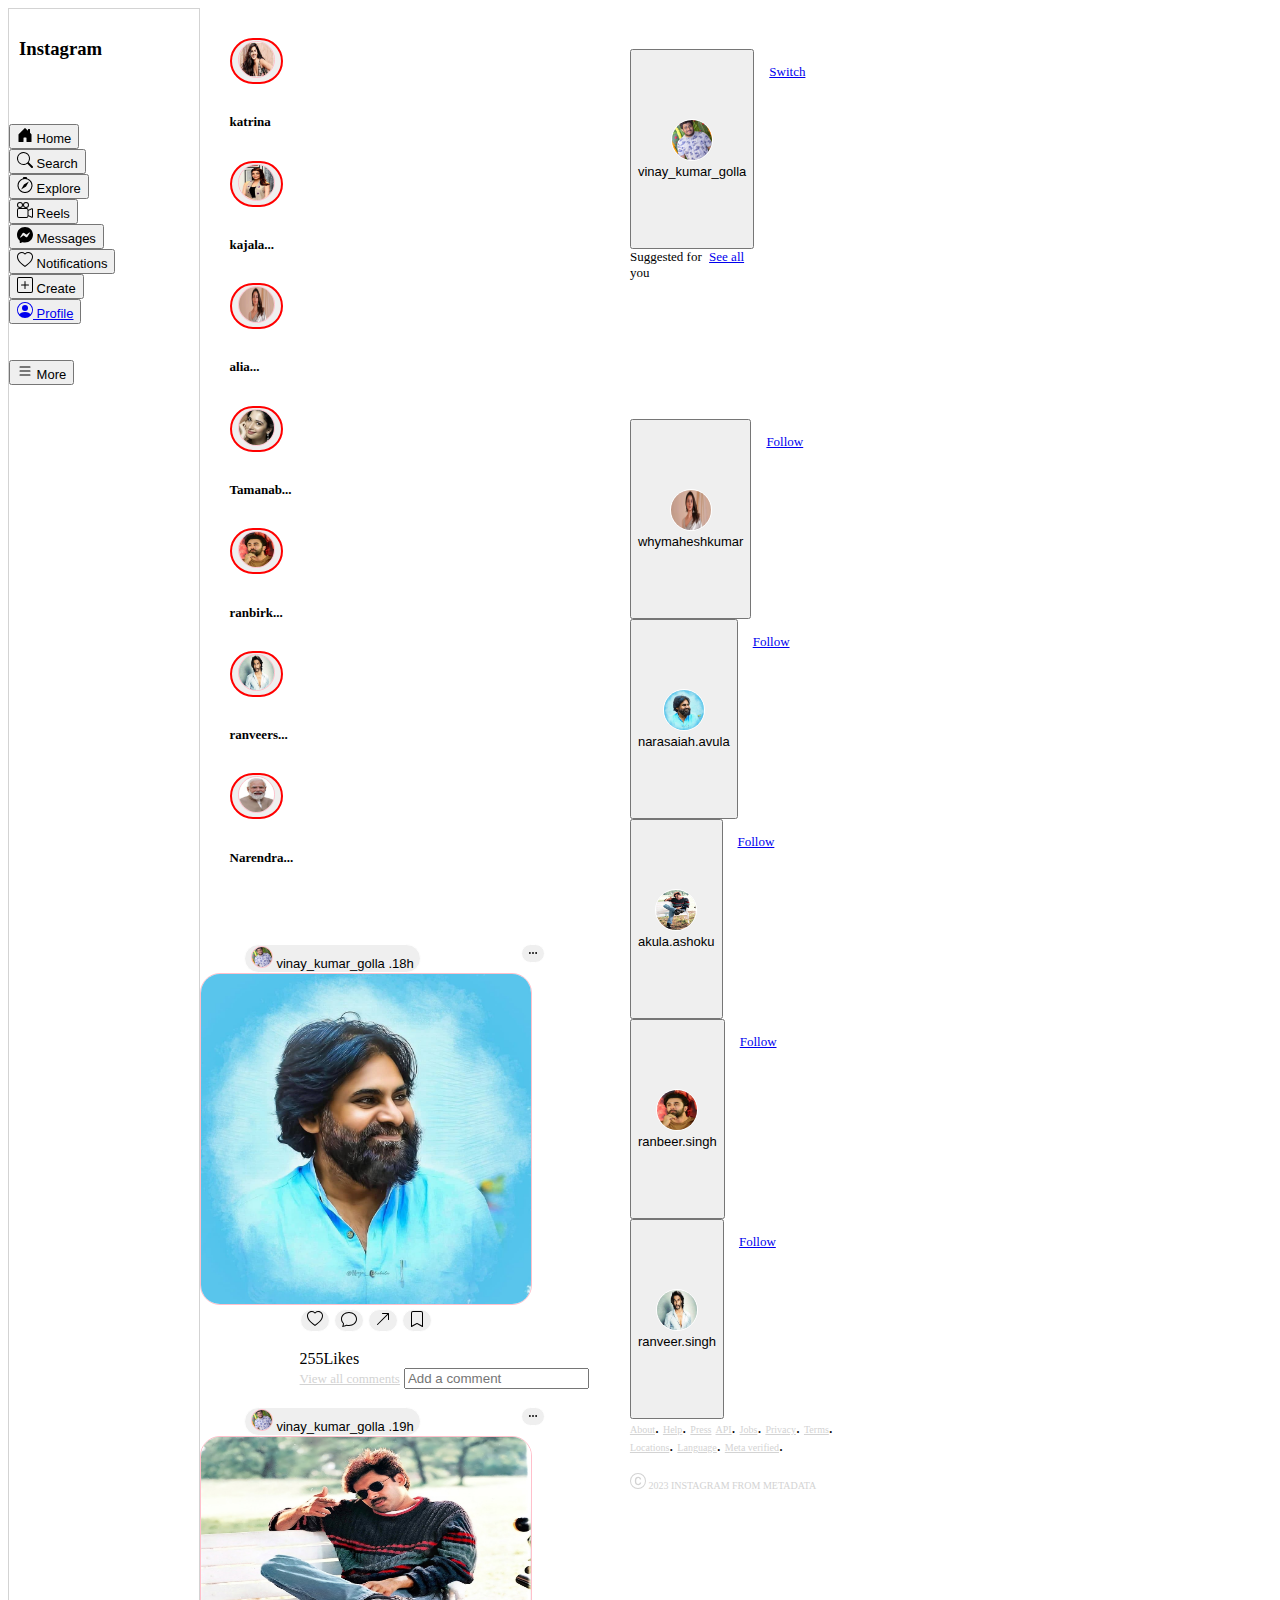
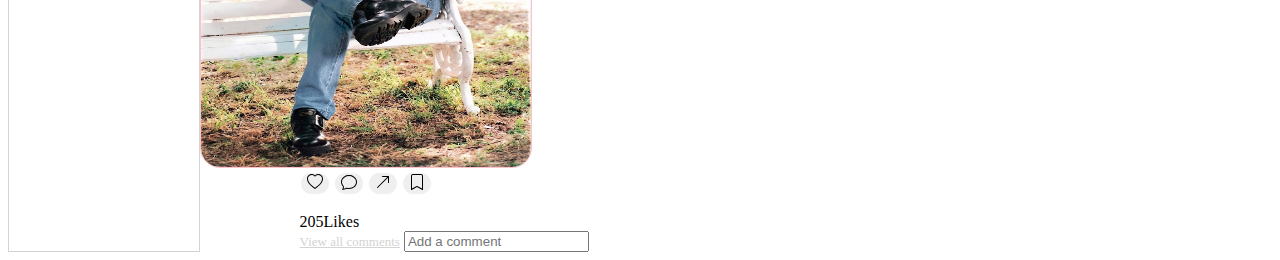
<file: index.html>
<!DOCTYPE html>
<html lang="en">

<head>
    <meta charset="UTF-8">
    <meta name="viewport" content="width=device-width, initial-scale=1.0">
    <title>Instagram</title>
    <link href="https://cdn.jsdelivr.net/npm/bootstrap@5.3.2/dist/css/bootstrap.min.css" rel="stylesheet"
        integrity="sha384-T3c6CoIi6uLrA9TneNEoa7RxnatzjcDSCmG1MXxSR1GAsXEV/Dwwykc2MPK8M2HN" crossorigin="anonymous">
    <script src="https://cdn.jsdelivr.net/npm/bootstrap@5.3.2/dist/js/bootstrap.bundle.min.js"
        integrity="sha384-C6RzsynM9kWDrMNeT87bh95OGNyZPhcTNXj1NW7RuBCsyN/o0jlpcV8Qyq46cDfL"
        crossorigin="anonymous"></script>
    <link rel="stylesheet" href="style.css">
</head>

<body class="all">
    <div style="display: flex;">
        <div class="left-navbar">
            <h3 id="font">Instagram</h3><br><br>

            <div class="container">
                <div class="column">
                    <div class="row">
                        <button type="button" class="btn btn-light " style="font-size: small;"><svg
                                xmlns="http://www.w3.org/2000/svg" width="16" height="16" fill="currentColor"
                                class="bi bi-house-door-fill" viewBox="0 0 16 16">
                                <path
                                    d="M6.5 14.5v-3.505c0-.245.25-.495.5-.495h2c.25 0 .5.25.5.5v3.5a.5.5 0 0 0 .5.5h4a.5.5 0 0 0 .5-.5v-7a.5.5 0 0 0-.146-.354L13 5.793V2.5a.5.5 0 0 0-.5-.5h-1a.5.5 0 0 0-.5.5v1.293L8.354 1.146a.5.5 0 0 0-.708 0l-6 6A.5.5 0 0 0 1.5 7.5v7a.5.5 0 0 0 .5.5h4a.5.5 0 0 0 .5-.5Z" />
                            </svg> Home</button>
                    </div>
                    <div class="row">
                        <button type="button" class="btn btn-light " style="font-size: small;"><svg
                                xmlns="http://www.w3.org/2000/svg" width="16" height="16" fill="currentColor"
                                class="bi bi-search" viewBox="0 0 16 16">
                                <path
                                    d="M11.742 10.344a6.5 6.5 0 1 0-1.397 1.398h-.001c.03.04.062.078.098.115l3.85 3.85a1 1 0 0 0 1.415-1.414l-3.85-3.85a1.007 1.007 0 0 0-.115-.1zM12 6.5a5.5 5.5 0 1 1-11 0 5.5 5.5 0 0 1 11 0z" />
                            </svg> Search</button>
                    </div>
                    <div class="row">
                        <button type="button" class="btn btn-light " style="font-size: small;"><svg
                                xmlns="http://www.w3.org/2000/svg" width="16" height="16" fill="currentColor"
                                class="bi bi-compass" viewBox="0 0 16 16">
                                <path
                                    d="M8 16.016a7.5 7.5 0 0 0 1.962-14.74A1 1 0 0 0 9 0H7a1 1 0 0 0-.962 1.276A7.5 7.5 0 0 0 8 16.016zm6.5-7.5a6.5 6.5 0 1 1-13 0 6.5 6.5 0 0 1 13 0z" />
                                <path d="m6.94 7.44 4.95-2.83-2.83 4.95-4.949 2.83 2.828-4.95z" />
                            </svg> Explore</button>
                    </div>
                    <div class="row">
                        <button type="button" class="btn btn-light " style="font-size: small;"><svg
                                xmlns="http://www.w3.org/2000/svg" width="16" height="16" fill="currentColor"
                                class="bi bi-camera-reels" viewBox="0 0 16 16">
                                <path d="M6 3a3 3 0 1 1-6 0 3 3 0 0 1 6 0zM1 3a2 2 0 1 0 4 0 2 2 0 0 0-4 0z" />
                                <path
                                    d="M9 6h.5a2 2 0 0 1 1.983 1.738l3.11-1.382A1 1 0 0 1 16 7.269v7.462a1 1 0 0 1-1.406.913l-3.111-1.382A2 2 0 0 1 9.5 16H2a2 2 0 0 1-2-2V8a2 2 0 0 1 2-2h7zm6 8.73V7.27l-3.5 1.555v4.35l3.5 1.556zM1 8v6a1 1 0 0 0 1 1h7.5a1 1 0 0 0 1-1V8a1 1 0 0 0-1-1H2a1 1 0 0 0-1 1z" />
                                <path d="M9 6a3 3 0 1 0 0-6 3 3 0 0 0 0 6zM7 3a2 2 0 1 1 4 0 2 2 0 0 1-4 0z" />
                            </svg> Reels</button>
                    </div>
                    <div class="row">
                        <button type="button" class="btn btn-light " style="font-size: small;"><svg
                                xmlns="http://www.w3.org/2000/svg" width="16" height="16" fill="currentColor"
                                class="bi bi-messenger" viewBox="0 0 16 16">
                                <path
                                    d="M0 7.76C0 3.301 3.493 0 8 0s8 3.301 8 7.76-3.493 7.76-8 7.76c-.81 0-1.586-.107-2.316-.307a.639.639 0 0 0-.427.03l-1.588.702a.64.64 0 0 1-.898-.566l-.044-1.423a.639.639 0 0 0-.215-.456C.956 12.108 0 10.092 0 7.76zm5.546-1.459-2.35 3.728c-.225.358.214.761.551.506l2.525-1.916a.48.48 0 0 1 .578-.002l1.869 1.402a1.2 1.2 0 0 0 1.735-.32l2.35-3.728c.226-.358-.214-.761-.551-.506L9.728 7.381a.48.48 0 0 1-.578.002L7.281 5.98a1.2 1.2 0 0 0-1.735.32z" />
                            </svg> Messages</button>
                    </div>
                    <div class="row">
                        <button type="button" class="btn btn-light " style="font-size: small;"><svg
                                xmlns="http://www.w3.org/2000/svg" width="16" height="16" fill="currentColor"
                                class="bi bi-heart" viewBox="0 0 16 16">
                                <path
                                    d="m8 2.748-.717-.737C5.6.281 2.514.878 1.4 3.053c-.523 1.023-.641 2.5.314 4.385.92 1.815 2.834 3.989 6.286 6.357 3.452-2.368 5.365-4.542 6.286-6.357.955-1.886.838-3.362.314-4.385C13.486.878 10.4.28 8.717 2.01L8 2.748zM8 15C-7.333 4.868 3.279-3.04 7.824 1.143c.06.055.119.112.176.171a3.12 3.12 0 0 1 .176-.17C12.72-3.042 23.333 4.867 8 15z" />
                            </svg> Notifications</button>
                    </div>
                    <div class="row">
                        <button type="button" class="btn btn-light " style="font-size: small;"><svg
                                xmlns="http://www.w3.org/2000/svg" width="16" height="16" fill="currentColor"
                                class="bi bi-plus-square" viewBox="0 0 16 16">
                                <path
                                    d="M14 1a1 1 0 0 1 1 1v12a1 1 0 0 1-1 1H2a1 1 0 0 1-1-1V2a1 1 0 0 1 1-1h12zM2 0a2 2 0 0 0-2 2v12a2 2 0 0 0 2 2h12a2 2 0 0 0 2-2V2a2 2 0 0 0-2-2H2z" />
                                <path
                                    d="M8 4a.5.5 0 0 1 .5.5v3h3a.5.5 0 0 1 0 1h-3v3a.5.5 0 0 1-1 0v-3h-3a.5.5 0 0 1 0-1h3v-3A.5.5 0 0 1 8 4z" />
                            </svg> Create</button>
                    </div>
                    <div class="row">
                        <button type="button" class="btn btn-light " style="font-size: small;"><a
                                href="index1.html"><svg xmlns="http://www.w3.org/2000/svg" width="16" height="16"
                                    fill="currentColor" class="bi bi-person-circle" viewBox="0 0 16 16">
                                    <path d="M11 6a3 3 0 1 1-6 0 3 3 0 0 1 6 0z" />
                                    <path fill-rule="evenodd"
                                        d="M0 8a8 8 0 1 1 16 0A8 8 0 0 1 0 8zm8-7a7 7 0 0 0-5.468 11.37C3.242 11.226 4.805 10 8 10s4.757 1.225 5.468 2.37A7 7 0 0 0 8 1z" />
                                </svg> Profile </a></button>
                    </div><br><br>
                    <div class="row">
                        <button type="button" class="btn btn-light " style="font-size: small;"><svg
                                xmlns="http://www.w3.org/2000/svg" width="16" height="16" fill="currentColor"
                                class="bi bi-list" viewBox="0 0 16 16">
                                <path fill-rule="evenodd"
                                    d="M2.5 12a.5.5 0 0 1 .5-.5h10a.5.5 0 0 1 0 1H3a.5.5 0 0 1-.5-.5zm0-4a.5.5 0 0 1 .5-.5h10a.5.5 0 0 1 0 1H3a.5.5 0 0 1-.5-.5zm0-4a.5.5 0 0 1 .5-.5h10a.5.5 0 0 1 0 1H3a.5.5 0 0 1-.5-.5z" />
                            </svg> More</button>
                    </div>
                </div>
            </div>
        </div>

        <div class="main">
            <div class="container text-center " id="main1">
                <div class="row align-items-start p-1">
                    <div class="col">
                        <button type="button" class="btn-light btn-xs"><img src="k.jpg" width="35px"
                                height="35px"></button><br>
                        <h6 style="font-size: small;">katrina</h6>
                    </div>
                    <div class="col">
                        <button type="button" class="btn-light btn-xs"><img src="k1.jpg" width="35px"
                                height="35px"></button><br>
                        <h6 style="font-size: small;">kajala...</h6>
                    </div>
                    <div class="col">
                        <button type="button" class="btn-light btn-xs"><img src="a.jpg" width="35px"
                                height="35px"></button><br>
                        <h6 style="font-size: small;">alia...</h6>
                    </div>
                    <div class="col">
                        <button type="button" class="btn-light btn-xs"><img src="t.jpg" width="35px"
                                height="35px"></button><br>
                        <h6 style="font-size: small;">Tamanab...</h6>
                    </div>
                    <div class="col">
                        <button type="button" class="btn-light btn-xs"><img src="r.jpg" width="35px"
                                height="35px"></button><br>
                        <h6 style="font-size: small;">ranbirk...</h6>
                    </div>
                    <div class="col">
                        <button type="button" class="btn-light btn-xs"><img src="r1.jpg" width="35px"
                                height="35px"></button><br>
                        <h6 style="font-size: small;">ranveers...</h6>
                    </div>

                    <div class="col">
                        <button type="button" class="btn-light btn-xs"><img src="m.jpg" width="35px"
                                height="35px"></button><br>
                        <h6 style="font-size: small;">Narendra...</h6>
                    </div>

                </div>
            </div>
            <div class="post-head"><br>
                <div style="display: flex; justify-content: center;gap: 100px;">
                    <button type="button" class="btn" style="font-size: small;border: 1px solid white;"><img src="v.jpg"
                            width="20" height="20">
                        vinay_kumar_golla .18h</button>
                    <div>
                        <button type="button" class="btn btn-light" style="border: 1px solid white;"><svg
                                xmlns="http://www.w3.org/2000/svg" width="10" height="10" fill="currentColor"
                                class="bi bi-three-dots" viewBox="0 0 16 16">
                                <path
                                    d="M3 9.5a1.5 1.5 0 1 1 0-3 1.5 1.5 0 0 1 0 3zm5 0a1.5 1.5 0 1 1 0-3 1.5 1.5 0 0 1 0 3zm5 0a1.5 1.5 0 1 1 0-3 1.5 1.5 0 0 1 0 3z" />
                            </svg></button>
                    </div>

                </div>
                <div class="b1">

                    <img src="pk.jpg" class="rounded mx-auto d-block" alt="..." width="330" height="330"><br>
                    <div class="post-section">
                        <button type="button" class="btn btn-light"><svg xmlns="http://www.w3.org/2000/svg" width="16"
                                height="16" fill="currentColor" class="bi bi-heart" viewBox="0 0 16 16">
                                <path
                                    d="m8 2.748-.717-.737C5.6.281 2.514.878 1.4 3.053c-.523 1.023-.641 2.5.314 4.385.92 1.815 2.834 3.989 6.286 6.357 3.452-2.368 5.365-4.542 6.286-6.357.955-1.886.838-3.362.314-4.385C13.486.878 10.4.28 8.717 2.01L8 2.748zM8 15C-7.333 4.868 3.279-3.04 7.824 1.143c.06.055.119.112.176.171a3.12 3.12 0 0 1 .176-.17C12.72-3.042 23.333 4.867 8 15z" />
                            </svg></button>
                        <button type="button" class="btn btn-light"><svg xmlns="http://www.w3.org/2000/svg" width="16"
                                height="16" fill="currentColor" class="bi bi-chat" viewBox="0 0 16 16">
                                <path
                                    d="M2.678 11.894a1 1 0 0 1 .287.801 10.97 10.97 0 0 1-.398 2c1.395-.323 2.247-.697 2.634-.893a1 1 0 0 1 .71-.074A8.06 8.06 0 0 0 8 14c3.996 0 7-2.807 7-6 0-3.192-3.004-6-7-6S1 4.808 1 8c0 1.468.617 2.83 1.678 3.894zm-.493 3.905a21.682 21.682 0 0 1-.713.129c-.2.032-.352-.176-.273-.362a9.68 9.68 0 0 0 .244-.637l.003-.01c.248-.72.45-1.548.524-2.319C.743 11.37 0 9.76 0 8c0-3.866 3.582-7 8-7s8 3.134 8 7-3.582 7-8 7a9.06 9.06 0 0 1-2.347-.306c-.52.263-1.639.742-3.468 1.105z" />
                            </svg></button>
                        <button type="button" class="btn btn-light"><svg xmlns="http://www.w3.org/2000/svg" width="16"
                                height="16" fill="currentColor" class="bi bi-arrow-up-right" viewBox="0 0 16 16">
                                <path fill-rule="evenodd"
                                    d="M14 2.5a.5.5 0 0 0-.5-.5h-6a.5.5 0 0 0 0 1h4.793L2.146 13.146a.5.5 0 0 0 .708.708L13 3.707V8.5a.5.5 0 0 0 1 0v-6z" />
                            </svg></button>
                        <button type="button" class="btn btn-light"><svg xmlns="http://www.w3.org/2000/svg" width="16"
                                height="16" fill="currentColor" class="bi bi-bookmark" viewBox="0 0 16 16">
                                <path
                                    d="M2 2a2 2 0 0 1 2-2h8a2 2 0 0 1 2 2v13.5a.5.5 0 0 1-.777.416L8 13.101l-5.223 2.815A.5.5 0 0 1 2 15.5V2zm2-1a1 1 0 0 0-1 1v12.566l4.723-2.482a.5.5 0 0 1 .554 0L13 14.566V2a1 1 0 0 0-1-1H4z" />
                            </svg></button><br><br>
                        255Likes<br>
                        <a href="" style="color: lightgray;font-size: small;">View all comments</a>
                        <input class="form-control" list="datalistOptions" id="exampleDataList"
                            placeholder="Add a comment">

                    </div>
                </div>
            </div>
            <div class="post-head"><br>
                <div style="display: flex; justify-content: center;gap: 100px;">
                    <button type="button" class="btn" style="font-size: small;border: 1px solid white;"><img src="v.jpg"
                            width="20" height="20">
                        vinay_kumar_golla .19h</button>
                    <div>
                        <button type="button" class="btn btn-light" style="border: 1px solid white;"><svg
                                xmlns="http://www.w3.org/2000/svg" width="10" height="10" fill="currentColor"
                                class="bi bi-three-dots" viewBox="0 0 16 16">
                                <path
                                    d="M3 9.5a1.5 1.5 0 1 1 0-3 1.5 1.5 0 0 1 0 3zm5 0a1.5 1.5 0 1 1 0-3 1.5 1.5 0 0 1 0 3zm5 0a1.5 1.5 0 1 1 0-3 1.5 1.5 0 0 1 0 3z" />
                            </svg></button>
                    </div>

                </div>
                <div class="b1">
                    <img src="pk1.jpeg" class="rounded mx-auto d-block" alt="..." width="330" height="330"><br>
                    <div class="post-section">
                        <button type="button" class="btn btn-light"><svg xmlns="http://www.w3.org/2000/svg" width="16"
                                height="16" fill="currentColor" class="bi bi-heart" viewBox="0 0 16 16">
                                <path
                                    d="m8 2.748-.717-.737C5.6.281 2.514.878 1.4 3.053c-.523 1.023-.641 2.5.314 4.385.92 1.815 2.834 3.989 6.286 6.357 3.452-2.368 5.365-4.542 6.286-6.357.955-1.886.838-3.362.314-4.385C13.486.878 10.4.28 8.717 2.01L8 2.748zM8 15C-7.333 4.868 3.279-3.04 7.824 1.143c.06.055.119.112.176.171a3.12 3.12 0 0 1 .176-.17C12.72-3.042 23.333 4.867 8 15z" />
                            </svg></button>
                        <button type="button" class="btn btn-light"><svg xmlns="http://www.w3.org/2000/svg" width="16"
                                height="16" fill="currentColor" class="bi bi-chat" viewBox="0 0 16 16">
                                <path
                                    d="M2.678 11.894a1 1 0 0 1 .287.801 10.97 10.97 0 0 1-.398 2c1.395-.323 2.247-.697 2.634-.893a1 1 0 0 1 .71-.074A8.06 8.06 0 0 0 8 14c3.996 0 7-2.807 7-6 0-3.192-3.004-6-7-6S1 4.808 1 8c0 1.468.617 2.83 1.678 3.894zm-.493 3.905a21.682 21.682 0 0 1-.713.129c-.2.032-.352-.176-.273-.362a9.68 9.68 0 0 0 .244-.637l.003-.01c.248-.72.45-1.548.524-2.319C.743 11.37 0 9.76 0 8c0-3.866 3.582-7 8-7s8 3.134 8 7-3.582 7-8 7a9.06 9.06 0 0 1-2.347-.306c-.52.263-1.639.742-3.468 1.105z" />
                            </svg></button>
                        <button type="button" class="btn btn-light"><svg xmlns="http://www.w3.org/2000/svg" width="16"
                                height="16" fill="currentColor" class="bi bi-arrow-up-right" viewBox="0 0 16 16">
                                <path fill-rule="evenodd"
                                    d="M14 2.5a.5.5 0 0 0-.5-.5h-6a.5.5 0 0 0 0 1h4.793L2.146 13.146a.5.5 0 0 0 .708.708L13 3.707V8.5a.5.5 0 0 0 1 0v-6z" />
                            </svg></button>
                        <button type="button" class="btn btn-light"><svg xmlns="http://www.w3.org/2000/svg" width="16"
                                height="16" fill="currentColor" class="bi bi-bookmark" viewBox="0 0 16 16">
                                <path
                                    d="M2 2a2 2 0 0 1 2-2h8a2 2 0 0 1 2 2v13.5a.5.5 0 0 1-.777.416L8 13.101l-5.223 2.815A.5.5 0 0 1 2 15.5V2zm2-1a1 1 0 0 0-1 1v12.566l4.723-2.482a.5.5 0 0 1 .554 0L13 14.566V2a1 1 0 0 0-1-1H4z" />
                            </svg></button><br><br>
                        205Likes<br>
                        <a href="" style="color: lightgray;font-size: small;">View all comments</a>
                        <input class="form-control" list="datalistOptions" id="exampleDataList"
                            placeholder="Add a comment" width="100" height="100">
                    </div>
                </div>
            </div>



        </div>
        <div class="right-navbar">

            <div class="r1">
                <button type="button" class="btn" style="font-size: small;"><img src="v.jpg" width="40px" height="40px">
                    vinay_kumar_golla </button>
                <div style="padding: 15px;">
                    <a class="icon-link" href="#">
                        Switch
                        <svg class="bi" aria-hidden="true">
                            <use xlink:href="#arrow-right"></use>
                        </svg>
                    </a>
                </div>
            </div>
            <div class="r2">
                Suggested for you
                <div>
                    <a class="icon-link" href="#">
                        See all
                        <svg class="bi" aria-hidden="true">
                            <use xlink:href="#arrow-right"></use>
                        </svg>
                    </a>
                </div>
            </div>
            <div class="r1">
                <button type="button" class="btn" style="font-size: small;"><img src="a.jpg" width="40px" height="40px">
                    whymaheshkumar </button>
                <div style="padding: 15px;">
                    <a class="icon-link" href="#">
                        Follow
                        <svg class="bi" aria-hidden="true">
                            <use xlink:href="#arrow-right"></use>
                        </svg>
                    </a>
                </div>
            </div>
            <div class="r1">
                <button type="button" class="btn" style="font-size: small;"><img src="pk.jpg" width="40px"
                        height="40px">
                    narasaiah.avula </button>
                <div style="padding: 15px;">
                    <a class="icon-link" href="#">
                        Follow
                        <svg class="bi" aria-hidden="true">
                            <use xlink:href="#arrow-right"></use>
                        </svg>
                    </a>
                </div>
            </div>
            <div class="r1">
                <button type="button" class="btn" style="font-size: small;"><img src="pk1.jpeg" width="40px"
                        height="40px">
                    akula.ashoku </button>
                <div style="padding: 15px;">
                    <a class="icon-link" href="#">
                        Follow
                        <svg class="bi" aria-hidden="true">
                            <use xlink:href="#arrow-right"></use>
                        </svg>
                    </a>
                </div>
            </div>
            <div class="r1">
                <button type="button" class="btn" style="font-size: small;"><img src="r.jpg" width="40px" height="40px">
                    ranbeer.singh </button>
                <div style="padding: 15px;">
                    <a class="icon-link" href="#">
                        Follow
                        <svg class="bi" aria-hidden="true">
                            <use xlink:href="#arrow-right"></use>
                        </svg>
                    </a>
                </div>
            </div>
            <div class="r1">
                <button type="button" class="btn" style="font-size: small;"><img src="r1.jpg" width="40px"
                        height="40px">
                    ranveer.singh </button>
                <div style="padding: 15px;">
                    <a class="icon-link" href="#">
                        Follow
                        <svg class="bi" aria-hidden="true">
                            <use xlink:href="#arrow-right"></use>
                        </svg>
                    </a>
                </div>
            </div>
            <div>
                <a href="" style="color: lightgray;font-size: x-small;">About</a>.
                <a href="" style="color: lightgray;font-size: x-small;">Help</a>.
                <a href="" style="color: lightgray;font-size: x-small;">Press</a>
                <a href="" style="color: lightgray;font-size: x-small;">API</a>.
                <a href="" style="color: lightgray;font-size: x-small;">Jobs</a>.
                <a href="" style="color: lightgray;font-size: x-small;">Privacy</a>.
                <a href="" style="color: lightgray;font-size: x-small;">Terms</a>.<br>
                <a href="" style="color: lightgray;font-size: x-small;">Locations</a>.
                <a href="" style="color: lightgray;font-size: x-small;">Language</a>.
                <a href="" style="color: lightgray;font-size: x-small;">Meta verified</a>.<br><br>
                <div style="color: lightgray;font-size: x-small;">
                    <svg xmlns="http://www.w3.org/2000/svg" width="16" height="16" fill="currentColor"
                        class="bi bi-c-circle" viewBox="0 0 16 16">
                        <path
                            d="M1 8a7 7 0 1 0 14 0A7 7 0 0 0 1 8Zm15 0A8 8 0 1 1 0 8a8 8 0 0 1 16 0ZM8.146 4.992c-1.212 0-1.927.92-1.927 2.502v1.06c0 1.571.703 2.462 1.927 2.462.979 0 1.641-.586 1.729-1.418h1.295v.093c-.1 1.448-1.354 2.467-3.03 2.467-2.091 0-3.269-1.336-3.269-3.603V7.482c0-2.261 1.201-3.638 3.27-3.638 1.681 0 2.935 1.054 3.029 2.572v.088H9.875c-.088-.879-.768-1.512-1.729-1.512Z" />
                    </svg> 2023 INSTAGRAM FROM METADATA
                </div>
            </div>

        </div>
    </div>
</body>

</html>
</file>
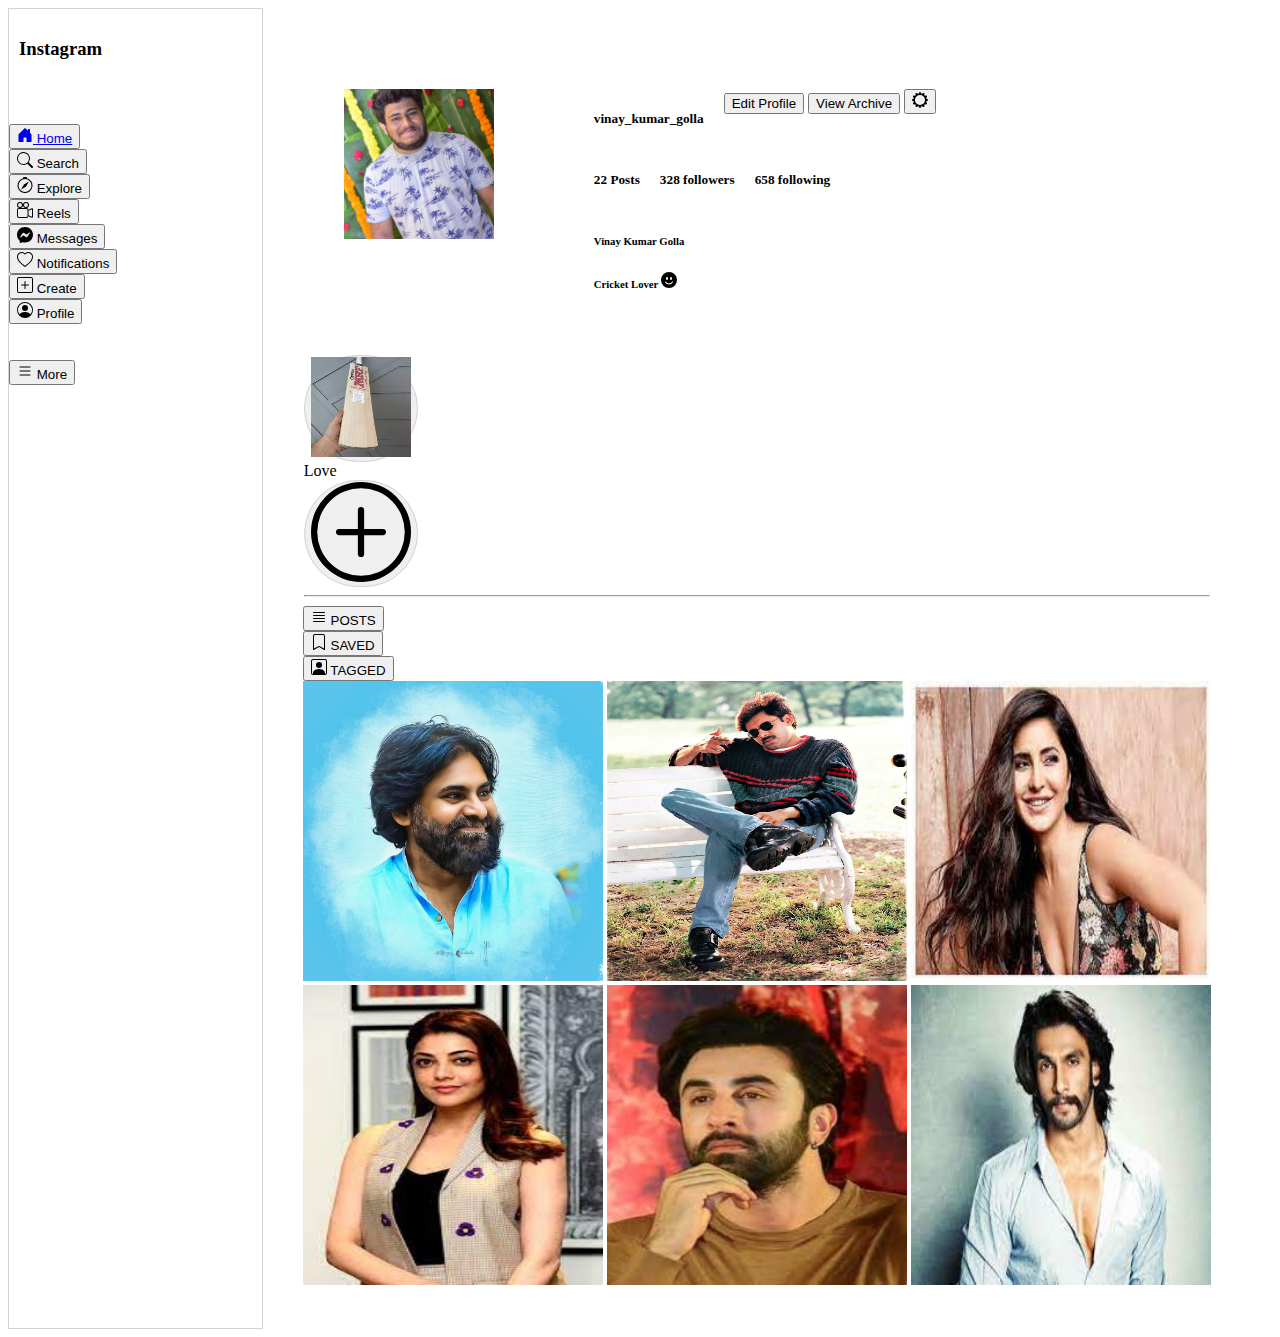
<file: index1.html>
<!DOCTYPE html>
<html lang="en">

<head>
    <meta charset="UTF-8">
    <meta name="viewport" content="width=device-width, initial-scale=1.0">
    <title>Profile</title>
    <link href="https://cdn.jsdelivr.net/npm/bootstrap@5.3.2/dist/css/bootstrap.min.css" rel="stylesheet"
        integrity="sha384-T3c6CoIi6uLrA9TneNEoa7RxnatzjcDSCmG1MXxSR1GAsXEV/Dwwykc2MPK8M2HN" crossorigin="anonymous">
    <script src="https://cdn.jsdelivr.net/npm/bootstrap@5.3.2/dist/js/bootstrap.bundle.min.js"
        integrity="sha384-C6RzsynM9kWDrMNeT87bh95OGNyZPhcTNXj1NW7RuBCsyN/o0jlpcV8Qyq46cDfL"
        crossorigin="anonymous"></script>
    <link rel="stylesheet" href="styles.css">
</head>

<body style="display: flex;">
    <div class="left-navbar">
        <h3 id="font">Instagram</h3><br><br>

        <div class="container">
            <div class="column ">
                <div class="row">
                    <button type="button" class="btn btn-light btn-lg "><a href="index.html"><svg
                                xmlns="http://www.w3.org/2000/svg" width="16" height="16" fill="currentColor"
                                class="bi bi-house-door-fill" viewBox="0 0 16 16">
                                <path
                                    d="M6.5 14.5v-3.505c0-.245.25-.495.5-.495h2c.25 0 .5.25.5.5v3.5a.5.5 0 0 0 .5.5h4a.5.5 0 0 0 .5-.5v-7a.5.5 0 0 0-.146-.354L13 5.793V2.5a.5.5 0 0 0-.5-.5h-1a.5.5 0 0 0-.5.5v1.293L8.354 1.146a.5.5 0 0 0-.708 0l-6 6A.5.5 0 0 0 1.5 7.5v7a.5.5 0 0 0 .5.5h4a.5.5 0 0 0 .5-.5Z" />
                            </svg> Home</a></button>
                </div>
                <div class="row ">
                    <button type="button" class="btn btn-light btn-lg "><svg xmlns="http://www.w3.org/2000/svg"
                            width="16" height="16" fill="currentColor" class="bi bi-search" viewBox="0 0 16 16">
                            <path
                                d="M11.742 10.344a6.5 6.5 0 1 0-1.397 1.398h-.001c.03.04.062.078.098.115l3.85 3.85a1 1 0 0 0 1.415-1.414l-3.85-3.85a1.007 1.007 0 0 0-.115-.1zM12 6.5a5.5 5.5 0 1 1-11 0 5.5 5.5 0 0 1 11 0z" />
                        </svg> Search</button>
                </div>
                <div class="row">
                    <button type="button" class="btn btn-light btn-lg"><svg xmlns="http://www.w3.org/2000/svg"
                            width="16" height="16" fill="currentColor" class="bi bi-compass" viewBox="0 0 16 16">
                            <path
                                d="M8 16.016a7.5 7.5 0 0 0 1.962-14.74A1 1 0 0 0 9 0H7a1 1 0 0 0-.962 1.276A7.5 7.5 0 0 0 8 16.016zm6.5-7.5a6.5 6.5 0 1 1-13 0 6.5 6.5 0 0 1 13 0z" />
                            <path d="m6.94 7.44 4.95-2.83-2.83 4.95-4.949 2.83 2.828-4.95z" />
                        </svg> Explore</button>
                </div>
                <div class="row">
                    <button type="button" class="btn btn-light btn-lg"><svg xmlns="http://www.w3.org/2000/svg"
                            width="16" height="16" fill="currentColor" class="bi bi-camera-reels" viewBox="0 0 16 16">
                            <path d="M6 3a3 3 0 1 1-6 0 3 3 0 0 1 6 0zM1 3a2 2 0 1 0 4 0 2 2 0 0 0-4 0z" />
                            <path
                                d="M9 6h.5a2 2 0 0 1 1.983 1.738l3.11-1.382A1 1 0 0 1 16 7.269v7.462a1 1 0 0 1-1.406.913l-3.111-1.382A2 2 0 0 1 9.5 16H2a2 2 0 0 1-2-2V8a2 2 0 0 1 2-2h7zm6 8.73V7.27l-3.5 1.555v4.35l3.5 1.556zM1 8v6a1 1 0 0 0 1 1h7.5a1 1 0 0 0 1-1V8a1 1 0 0 0-1-1H2a1 1 0 0 0-1 1z" />
                            <path d="M9 6a3 3 0 1 0 0-6 3 3 0 0 0 0 6zM7 3a2 2 0 1 1 4 0 2 2 0 0 1-4 0z" />
                        </svg> Reels</button>
                </div>
                <div class="row">
                    <button type="button" class="btn btn-light btn-lg"><svg xmlns="http://www.w3.org/2000/svg"
                            width="16" height="16" fill="currentColor" class="bi bi-messenger" viewBox="0 0 16 16">
                            <path
                                d="M0 7.76C0 3.301 3.493 0 8 0s8 3.301 8 7.76-3.493 7.76-8 7.76c-.81 0-1.586-.107-2.316-.307a.639.639 0 0 0-.427.03l-1.588.702a.64.64 0 0 1-.898-.566l-.044-1.423a.639.639 0 0 0-.215-.456C.956 12.108 0 10.092 0 7.76zm5.546-1.459-2.35 3.728c-.225.358.214.761.551.506l2.525-1.916a.48.48 0 0 1 .578-.002l1.869 1.402a1.2 1.2 0 0 0 1.735-.32l2.35-3.728c.226-.358-.214-.761-.551-.506L9.728 7.381a.48.48 0 0 1-.578.002L7.281 5.98a1.2 1.2 0 0 0-1.735.32z" />
                        </svg> Messages</button>
                </div>
                <div class="row">
                    <button type="button" class="btn btn-light btn-lg"><svg xmlns="http://www.w3.org/2000/svg"
                            width="16" height="16" fill="currentColor" class="bi bi-heart" viewBox="0 0 16 16">
                            <path
                                d="m8 2.748-.717-.737C5.6.281 2.514.878 1.4 3.053c-.523 1.023-.641 2.5.314 4.385.92 1.815 2.834 3.989 6.286 6.357 3.452-2.368 5.365-4.542 6.286-6.357.955-1.886.838-3.362.314-4.385C13.486.878 10.4.28 8.717 2.01L8 2.748zM8 15C-7.333 4.868 3.279-3.04 7.824 1.143c.06.055.119.112.176.171a3.12 3.12 0 0 1 .176-.17C12.72-3.042 23.333 4.867 8 15z" />
                        </svg> Notifications</button>
                </div>
                <div class="row">
                    <button type="button" class="btn btn-light btn-lg"><svg xmlns="http://www.w3.org/2000/svg"
                            width="16" height="16" fill="currentColor" class="bi bi-plus-square" viewBox="0 0 16 16">
                            <path
                                d="M14 1a1 1 0 0 1 1 1v12a1 1 0 0 1-1 1H2a1 1 0 0 1-1-1V2a1 1 0 0 1 1-1h12zM2 0a2 2 0 0 0-2 2v12a2 2 0 0 0 2 2h12a2 2 0 0 0 2-2V2a2 2 0 0 0-2-2H2z" />
                            <path
                                d="M8 4a.5.5 0 0 1 .5.5v3h3a.5.5 0 0 1 0 1h-3v3a.5.5 0 0 1-1 0v-3h-3a.5.5 0 0 1 0-1h3v-3A.5.5 0 0 1 8 4z" />
                        </svg> Create</button>
                </div>
                <div class="row">
                    <button type="button" class="btn btn-light btn-lg"><svg xmlns="http://www.w3.org/2000/svg"
                            width="16" height="16" fill="currentColor" class="bi bi-person-circle" viewBox="0 0 16 16">
                            <path d="M11 6a3 3 0 1 1-6 0 3 3 0 0 1 6 0z" />
                            <path fill-rule="evenodd"
                                d="M0 8a8 8 0 1 1 16 0A8 8 0 0 1 0 8zm8-7a7 7 0 0 0-5.468 11.37C3.242 11.226 4.805 10 8 10s4.757 1.225 5.468 2.37A7 7 0 0 0 8 1z" />
                        </svg> Profile </button>
                </div><br><br>
                <div class="row ">
                    <button type="button" class="btn btn-light btn-lg"><svg xmlns="http://www.w3.org/2000/svg"
                            width="16" height="16" fill="currentColor" class="bi bi-list" viewBox="0 0 16 16">
                            <path fill-rule="evenodd"
                                d="M2.5 12a.5.5 0 0 1 .5-.5h10a.5.5 0 0 1 0 1H3a.5.5 0 0 1-.5-.5zm0-4a.5.5 0 0 1 .5-.5h10a.5.5 0 0 1 0 1H3a.5.5 0 0 1-.5-.5zm0-4a.5.5 0 0 1 .5-.5h10a.5.5 0 0 1 0 1H3a.5.5 0 0 1-.5-.5z" />
                        </svg> More</button>
                </div>
            </div>
        </div>
    </div>
    <div class="main">
        <div class="content">
            <div class="content1">
                <div>
                    <div class="img">
                        <img src="v.jpg" class="rounded-circle" width="150" height="150">

                    </div>
                </div>
                <div>
                    <div style="display: flex;gap: 20px;">
                        <h5>vinay_kumar_golla</h5>

                        <div>
                            <button type="button" class="btn btn-light">Edit Profile</button>
                            <button type="button" class="btn btn-light">View Archive</button>
                            <button type="button" class="btn"><svg xmlns="http://www.w3.org/2000/svg" width="16"
                                    height="16" fill="currentColor" class="bi bi-gear-wide" viewBox="0 0 16 16">
                                    <path
                                        d="M8.932.727c-.243-.97-1.62-.97-1.864 0l-.071.286a.96.96 0 0 1-1.622.434l-.205-.211c-.695-.719-1.888-.03-1.613.931l.08.284a.96.96 0 0 1-1.186 1.187l-.284-.081c-.96-.275-1.65.918-.931 1.613l.211.205a.96.96 0 0 1-.434 1.622l-.286.071c-.97.243-.97 1.62 0 1.864l.286.071a.96.96 0 0 1 .434 1.622l-.211.205c-.719.695-.03 1.888.931 1.613l.284-.08a.96.96 0 0 1 1.187 1.187l-.081.283c-.275.96.918 1.65 1.613.931l.205-.211a.96.96 0 0 1 1.622.434l.071.286c.243.97 1.62.97 1.864 0l.071-.286a.96.96 0 0 1 1.622-.434l.205.211c.695.719 1.888.03 1.613-.931l-.08-.284a.96.96 0 0 1 1.187-1.187l.283.081c.96.275 1.65-.918.931-1.613l-.211-.205a.96.96 0 0 1 .434-1.622l.286-.071c.97-.243.97-1.62 0-1.864l-.286-.071a.96.96 0 0 1-.434-1.622l.211-.205c.719-.695.03-1.888-.931-1.613l-.284.08a.96.96 0 0 1-1.187-1.186l.081-.284c.275-.96-.918-1.65-1.613-.931l-.205.211a.96.96 0 0 1-1.622-.434L8.932.727zM8 12.997a4.998 4.998 0 1 1 0-9.995 4.998 4.998 0 0 1 0 9.996z" />
                                </svg></button>
                        </div>
                    </div>
                    <div style="display: flex;gap: 20px;">
                        <h5>22 Posts</h5>
                        <h5>328 followers</h5>
                        <h5>658 following</h5>
                    </div>
                    <div>
                        <h6>Vinay Kumar Golla</h6>
                        <h6>Cricket Lover <svg xmlns="http://www.w3.org/2000/svg" width="16" height="16"
                                fill="currentColor" class="bi bi-emoji-smile-fill" viewBox="0 0 16 16">
                                <path
                                    d="M8 16A8 8 0 1 0 8 0a8 8 0 0 0 0 16zM7 6.5C7 7.328 6.552 8 6 8s-1-.672-1-1.5S5.448 5 6 5s1 .672 1 1.5zM4.285 9.567a.5.5 0 0 1 .683.183A3.498 3.498 0 0 0 8 11.5a3.498 3.498 0 0 0 3.032-1.75.5.5 0 1 1 .866.5A4.498 4.498 0 0 1 8 12.5a4.498 4.498 0 0 1-3.898-2.25.5.5 0 0 1 .183-.683zM10 8c-.552 0-1-.672-1-1.5S9.448 5 10 5s1 .672 1 1.5S10.552 8 10 8z" />
                            </svg></h6>
                    </div>
                </div>
            </div>
            <div class="container text-center">
                <div class="row">
                    <div class="col-sm-2">
                        <button class="btn btn-light" style="border: 1px solid lightgray;border-radius: 600px;"> <img
                                src="[data-uri]"
                                class="rounded-circle" width="100" height="100"></button><br>Love
                    </div>
                    <div class="col-sm-2">
                        <button class="btn btn-light" style="border: 1px solid lightgray;border-radius: 600px;"><svg
                                xmlns="http://www.w3.org/2000/svg" width="100" height="100" fill="currentColor"
                                class="bi bi-plus-circle" viewBox="0 0 16 16">
                                <path d="M8 15A7 7 0 1 1 8 1a7 7 0 0 1 0 14zm0 1A8 8 0 1 0 8 0a8 8 0 0 0 0 16z" />
                                <path
                                    d="M8 4a.5.5 0 0 1 .5.5v3h3a.5.5 0 0 1 0 1h-3v3a.5.5 0 0 1-1 0v-3h-3a.5.5 0 0 1 0-1h3v-3A.5.5 0 0 1 8 4z" />
                            </svg></button>
                    </div>

                </div>
            </div>
            <hr>
        </div>
        <div class="p1">
            <div class="container text-center">
                <div class="row align-items-start">
                    <div class="col">
                        <button type="button" class="btn"><svg xmlns="http://www.w3.org/2000/svg" width="16" height="16"
                                fill="currentColor" class="bi bi-justify" viewBox="0 0 16 16">
                                <path fill-rule="evenodd"
                                    d="M2 12.5a.5.5 0 0 1 .5-.5h11a.5.5 0 0 1 0 1h-11a.5.5 0 0 1-.5-.5zm0-3a.5.5 0 0 1 .5-.5h11a.5.5 0 0 1 0 1h-11a.5.5 0 0 1-.5-.5zm0-3a.5.5 0 0 1 .5-.5h11a.5.5 0 0 1 0 1h-11a.5.5 0 0 1-.5-.5zm0-3a.5.5 0 0 1 .5-.5h11a.5.5 0 0 1 0 1h-11a.5.5 0 0 1-.5-.5z" />
                            </svg> POSTS</button>
                    </div>
                    <div class="col">
                        <button type="button" class="btn"><svg xmlns="http://www.w3.org/2000/svg" width="16" height="16"
                                fill="currentColor" class="bi bi-bookmark" viewBox="0 0 16 16">
                                <path
                                    d="M2 2a2 2 0 0 1 2-2h8a2 2 0 0 1 2 2v13.5a.5.5 0 0 1-.777.416L8 13.101l-5.223 2.815A.5.5 0 0 1 2 15.5V2zm2-1a1 1 0 0 0-1 1v12.566l4.723-2.482a.5.5 0 0 1 .554 0L13 14.566V2a1 1 0 0 0-1-1H4z" />
                            </svg> SAVED</button>
                    </div>
                    <div class="col">
                        <button type="button" class="btn"><svg xmlns="http://www.w3.org/2000/svg" width="16" height="16"
                                fill="currentColor" class="bi bi-person-square" viewBox="0 0 16 16">
                                <path d="M11 6a3 3 0 1 1-6 0 3 3 0 0 1 6 0z" />
                                <path
                                    d="M2 0a2 2 0 0 0-2 2v12a2 2 0 0 0 2 2h12a2 2 0 0 0 2-2V2a2 2 0 0 0-2-2H2zm12 1a1 1 0 0 1 1 1v12a1 1 0 0 1-1 1v-1c0-1-1-4-6-4s-6 3-6 4v1a1 1 0 0 1-1-1V2a1 1 0 0 1 1-1h12z" />
                            </svg> TAGGED</button>
                    </div>
                </div>
            </div>
        </div>
        <div>
            <img src="pk.jpg" width="300" height="300">
            <img src="pk1.jpeg" width="300" height="300">
            <img src="k.jpg" width="300" height="300"><br>
            <img src="k1.jpg" width="300" height="300">
            <img src="r.jpg" width="300" height="300">
            <img src="r1.jpg" width="300" height="300">
        </div>
    </div>
</body>

</html>
</file>
<file: style.css>
.left-navbar {
    width: 15%;
    border: 1px solid lightgray;


}

.main {
    width: auto;

}

.right-navbar {
    width: 30%;
    border: 1px solid white;
    padding: 40px;

}

.right-navbar img {
    border: 1px solid white;
    border-radius: 50px;
}

#font {
    font-family: Brush Script MT, cursive;
    padding: 10px;
}

.main img {
    border: 1px solid pink;
    border-radius: 20px;
}

.main button {
    border: 2px solid red;
    border-radius: 100px;
}

.b1 button {
    border: 1px solid white;
}

.r1 {
    display: flex;
    justify-content: space-evenly;
    font-size: small;
}

.r2 {
    display: flex;
    justify-content: space-evenly;
    font-size: small;
}

.post-section {
    padding-left: 100px;
}

#main1 {
    padding: 30px;
}

@media only screen and (max-width: 600px) {
    .right-navbar {
        display: none;
    }

    .post-section {
        margin-left: -50px;
    }

    #main1 div {
        display: run-in;
        padding: 5px;
    }

}
</file>
<file: styles.css>
.left-navbar {
    width: 20%;

    border: 1px solid lightgray;
}

#font {
    font-family: Brush Script MT, cursive;
    padding: 10px;
}

.main {
    width: auto;
    padding: 40px;
}

.content {
    border: 1px solid white;
    width: auto;
}

.content1 {
    display: flex;
   gap: 100px;
    padding: 40px;
}
.p1 {
   
}
</file>
